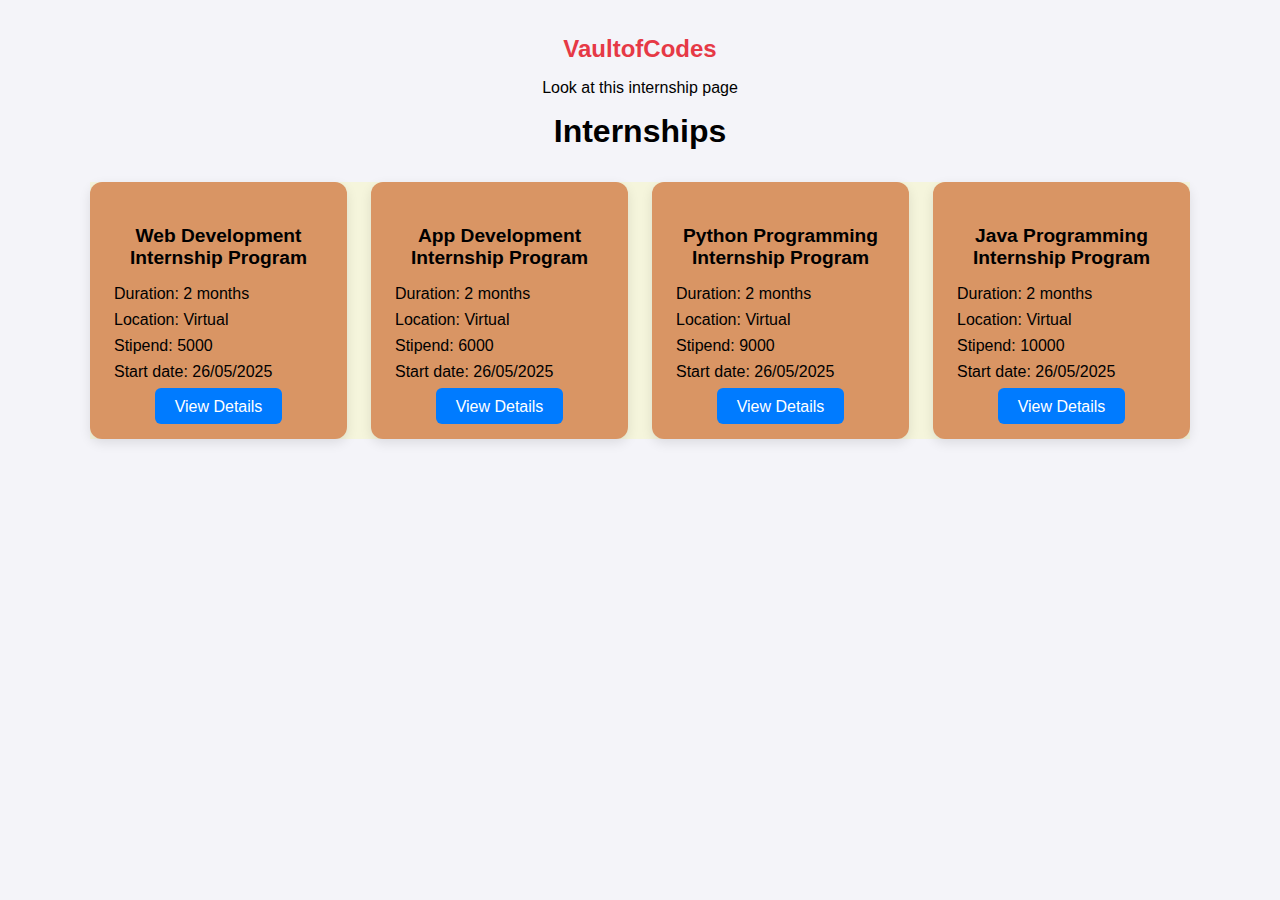
<file: index.html>
<!DOCTYPE html>
<html lang="en">
<head>
  <meta charset="UTF-8" />
  <meta name="viewport" content="width=device-width, initial-scale=1.0"/>
  <title>Internship Programs</title>
  <link rel="stylesheet" href="style.css" />
</head>
<body>
  <div class="container">
    <div class="logo">
      
      <h1>VaultofCodes</h1>
    </div>

    <section class="title-section">
      <p>Look at this internship page</p>
      <h1 class="main-heading">Internships</h1>
    </section>

    <div class="card-container">
      <div class="card">
        <h3>Web Development Internship Program</h3>
        <ul>
          <li>Duration: 2 months</li>
          <li>Location: Virtual</li>
          <li>Stipend: 5000</li>
          <li>Start date: 26/05/2025</li>
        </ul>
        <a href="web.html" class="btn">View Details</a>
      </div>

      <div class="card">
        <h3>App Development Internship Program</h3>
        <ul>
          <li>Duration: 2 months</li>
          <li>Location: Virtual</li>
          <li>Stipend: 6000</li>
          <li>Start date: 26/05/2025</li>
        </ul>
        <a href="app.html" class="btn">View Details</a>
      </div>

      <div class="card">
        <h3>Python Programming Internship Program</h3>
        <ul>
          <li>Duration: 2 months</li>
          <li>Location: Virtual</li>
          <li>Stipend: 9000</li>
          <li>Start date: 26/05/2025</li>
        </ul>
        <a href="py.html" class="btn">View Details</a>
      </div>

      <div class="card">
        <h3>Java Programming Internship Program</h3>
        <ul>
          <li>Duration: 2 months</li>
          <li>Location: Virtual</li>
          <li>Stipend: 10000</li>
          <li>Start date: 26/05/2025</li>
        </ul>
        <a href="java.html" class="btn">View Details</a>
      </div>
    </div>
  </div>
</body>
</html>
</file>
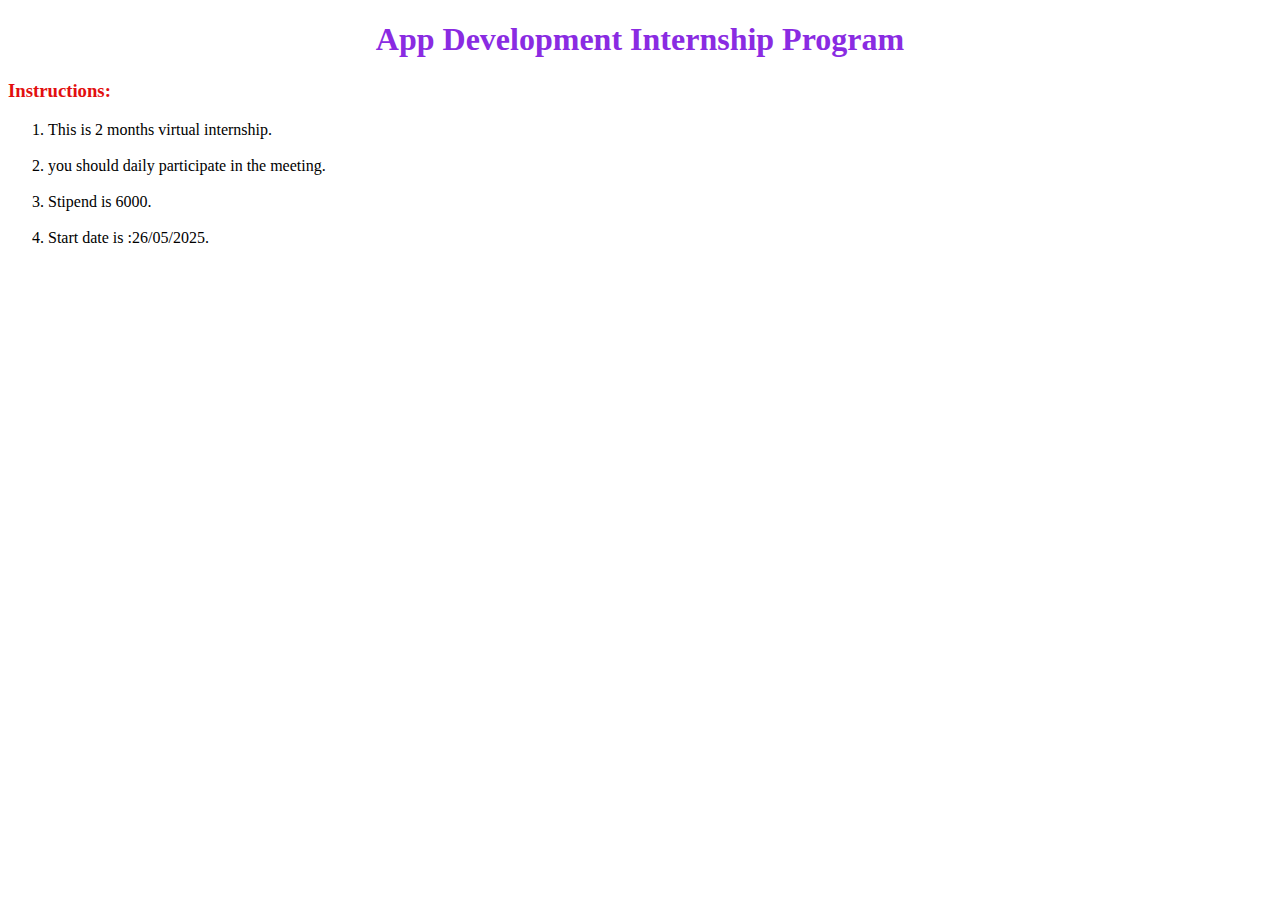
<file: app.html>
<!DOCTYPE html>
<html lang="en">
<head>
    <meta charset="UTF-8">
    <meta name="viewport" content="width=device-width, initial-scale=1.0">
    <title>App Development</title>
    <style>
        h1{
            text-align: center;
            color: blueviolet;
        }
        h3{
            color: rgb(226, 15, 15);
        }
    </style>
</head>
<body>
    <h1>App Development Internship Program</h1>
    <h3>Instructions:</h3>
    <ol>
        <li>This is 2 months virtual internship.</li><br>
        <li>you should daily participate in the meeting.</li><br>
        <li>Stipend is 6000.</li><br>
        <li>Start date is :26/05/2025.</li>
    </ol>
</body>
</html>
</file>
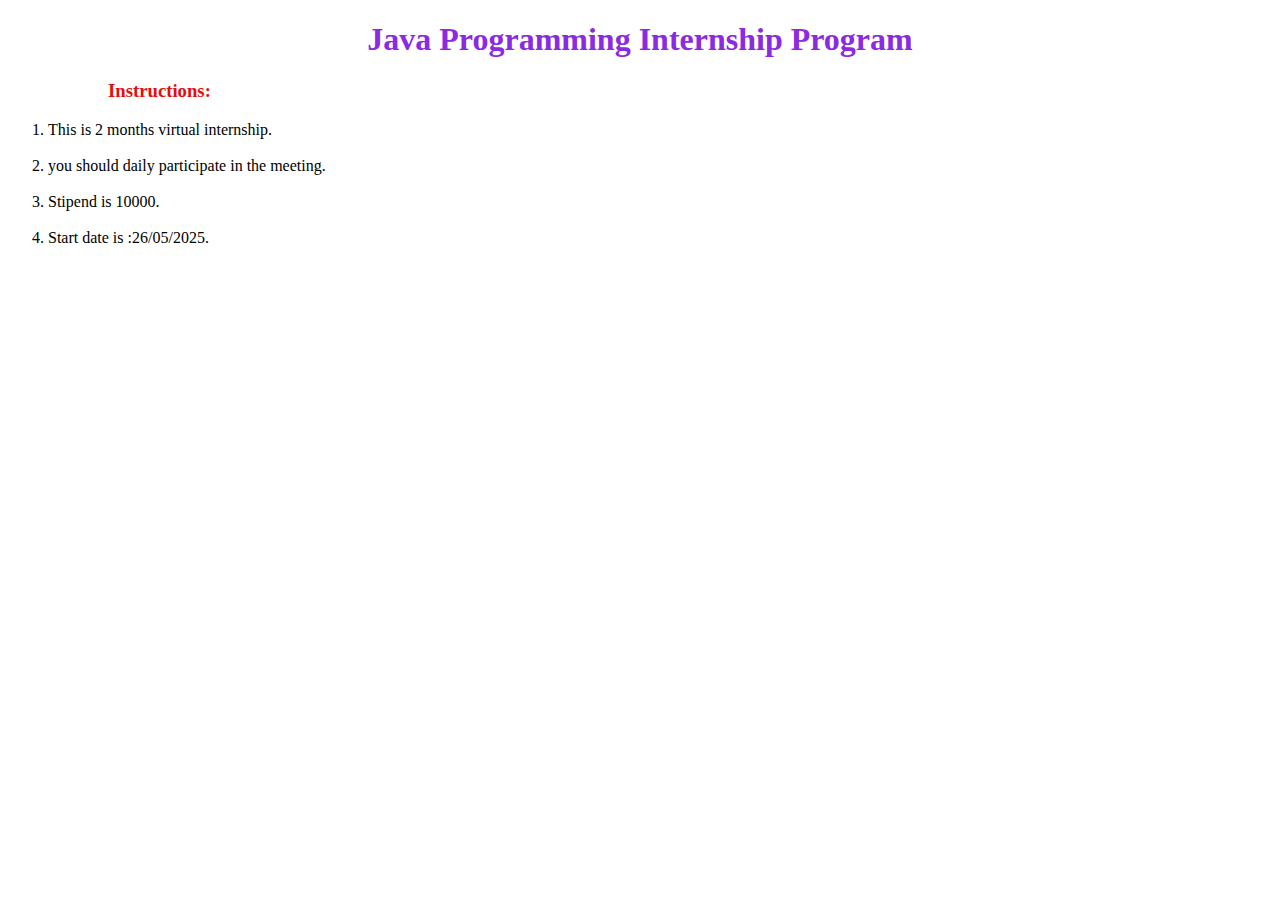
<file: java.html>
<!DOCTYPE html>
<html lang="en">
<head>
    <meta charset="UTF-8">
    <meta name="viewport" content="width=device-width, initial-scale=1.0">
    <title>Java Programming</title>
    <style>
        h1{
            text-align: center;
            color: blueviolet;
        }
        h3{
            color: rgb(226, 15, 15);
            padding-left: 100px;
            text-align: justify 10px;
        }
    </style>
</head>
<body>
    <h1>Java Programming Internship Program</h1>
    <h3>Instructions:</h3>
    <ol>
        <li>This is 2 months virtual internship.</li><br>
        <li>you should daily participate in the meeting.</li><br>
        <li>Stipend is 10000.</li><br>
        <li>Start date is :26/05/2025.</li>
    </ol>
</body>
</html>
</file>
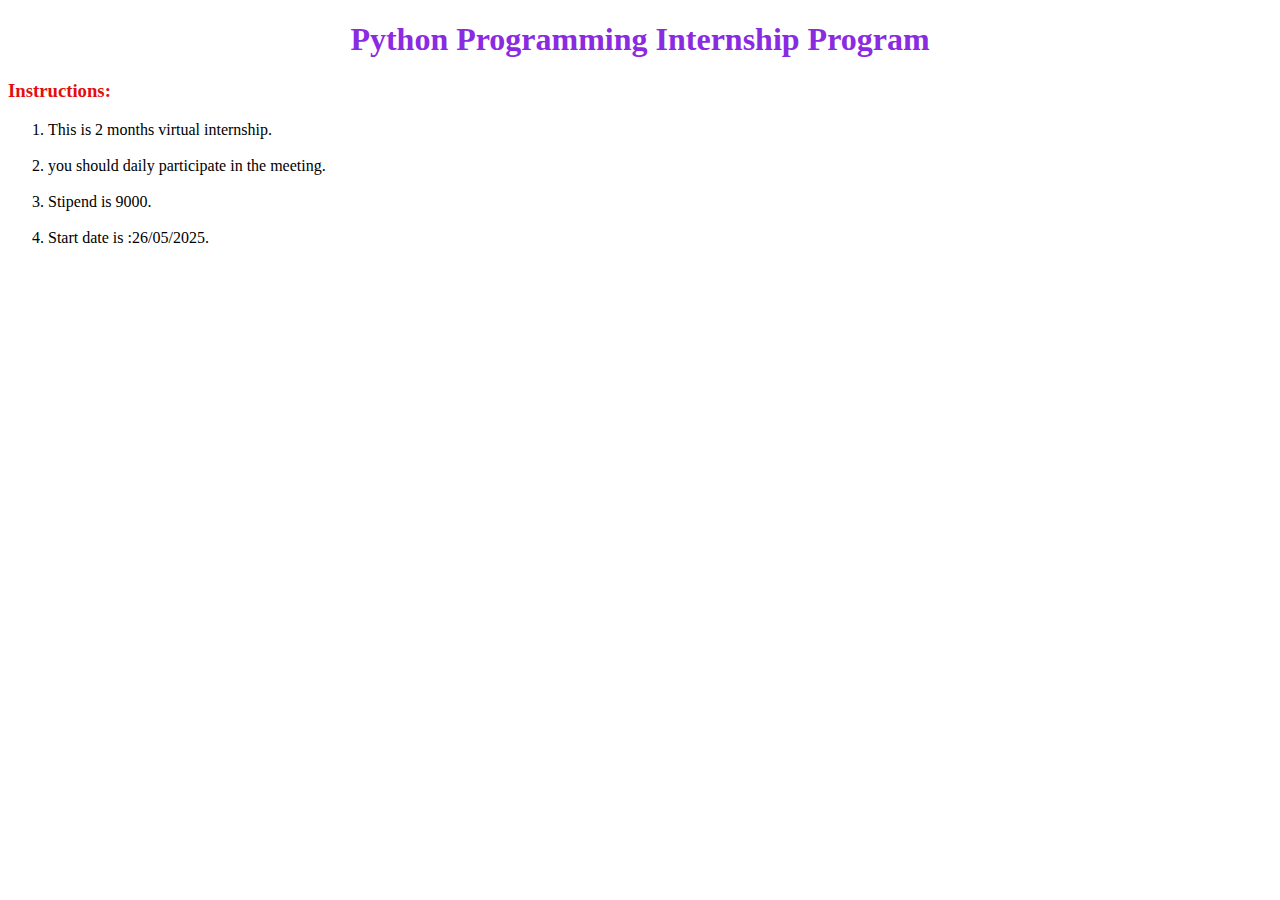
<file: py.html>
<!DOCTYPE html>
<html lang="en">
<head>
    <meta charset="UTF-8">
    <meta name="viewport" content="width=device-width, initial-scale=1.0">
    <title>Python Programming</title>
    <style>
        h1{
            text-align: center;
            color: blueviolet;
        }
        h3{
            color: rgb(226, 15, 15);
        }
    </style>
</head>
<body>
    <h1>Python Programming Internship Program</h1>
    <h3>Instructions:</h3>
    <ol>
        <li>This is 2 months virtual internship.</li><br>
        <li>you should daily participate in the meeting.</li><br>
        <li>Stipend is 9000.</li><br>
        <li>Start date is :26/05/2025.</li>
    </ol>
</body>
</html>
</file>
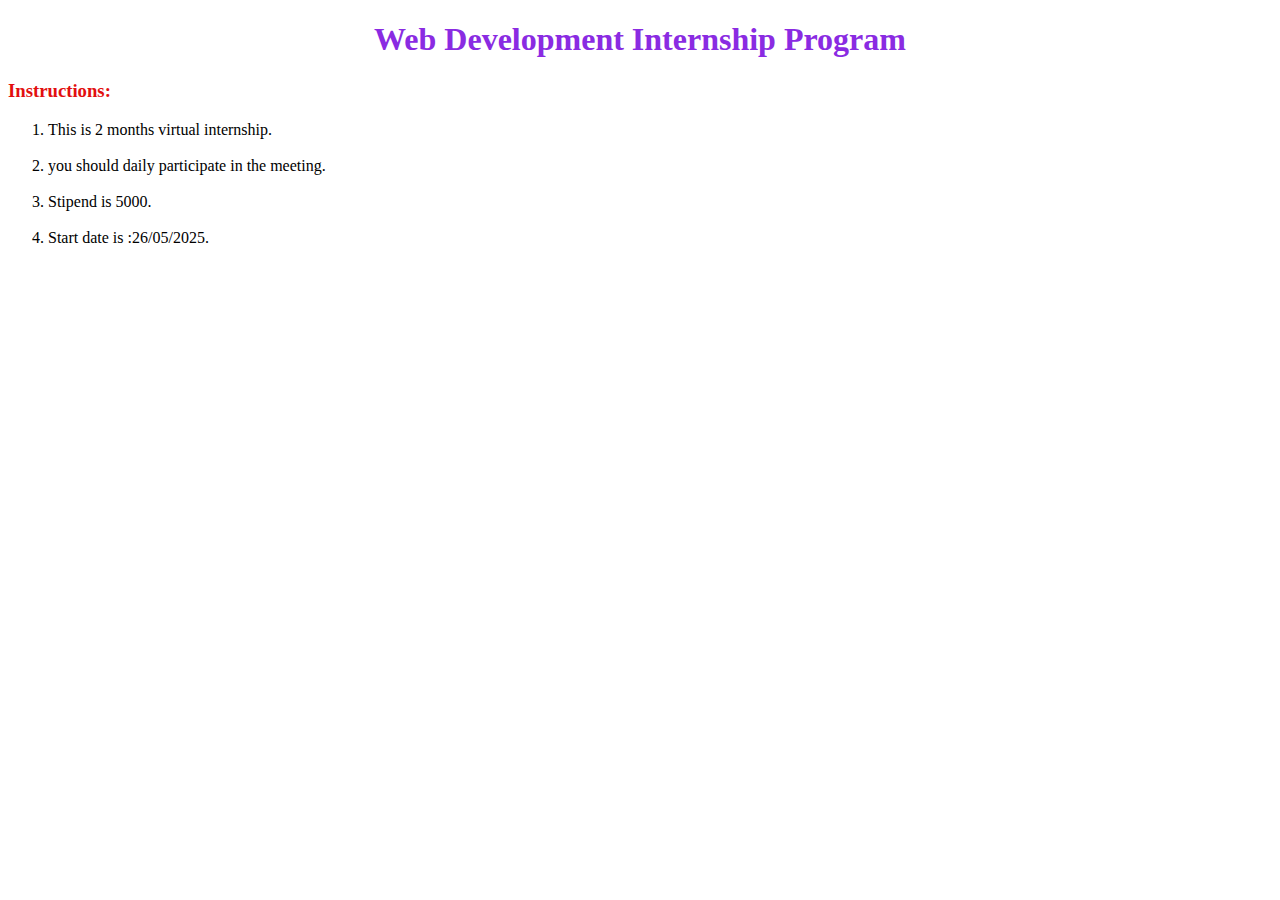
<file: web.html>
<!DOCTYPE html>
<html lang="en">
<head>
    <meta charset="UTF-8">
    <meta name="viewport" content="width=device-width, initial-scale=1.0">
    <title>Web Development</title>
    <style>
        h1{
            text-align: center;
            color: blueviolet;
        }
        h3{
            color: rgb(226, 15, 15);
        }
    </style>
</head>
<body>
    <h1>Web Development Internship Program</h1>
    <h3>Instructions:</h3>
    <ol>
        <li>This is 2 months virtual internship.</li><br>
        <li>you should daily participate in the meeting.</li><br>
        <li>Stipend is 5000.</li><br>
        <li>Start date is :26/05/2025.</li>
    </ol>
</body>
</html>
</file>
<file: style.css>
body {
  font-family: 'Segoe UI', Tahoma, Geneva, Verdana, sans-serif;
  background: #f4f4f9;
  margin: 0;
  padding: 0;
}

.container {
  max-width: 1100px;
  margin: 0 auto;
  padding: 2rem;
  text-align: center;
}

.logo img {
  width: 60px;
}

.logo h1 {
  color: #e63946;
  font-size: 1.5rem;
  margin: 0.2rem 0;
}

.title-section {
  margin-top: 1rem;
}

.main-heading {
  font-size: 2rem;
  margin-top: 0.5rem;
}

.card-container {
  display: grid;
  grid-template-columns: repeat(auto-fit, minmax(250px, 1fr));
  gap: 1.5rem;
  margin-top: 2rem;
  background-color: beige;
}

.card {
  background-color: #ffffff;
  padding: 1.5rem;
  border-radius: 12px;
  box-shadow: 0 4px 12px rgba(0, 0, 0, 0.1);
  transition: transform 0.2s;
  background-color: rgb(217, 149, 100);
}

.card:hover {
  transform: translateY(-5px);
}

.card h3 {
  margin-bottom: 1rem;
  font-size: 1.2rem;
}

.card ul {
  list-style: none;
  padding: 0;
  margin-bottom: 1rem;
  text-align: left;
}

.card ul li {
  margin-bottom: 0.5rem;
}

.btn {
  background-color: #007bff;
  color: white;
  padding: 0.6rem 1.2rem;
  text-decoration: none;
  border-radius: 6px;
  transition: background-color 0.3s ease;
}

.btn:hover {
  background-color: #0056b3;
}
</file>
